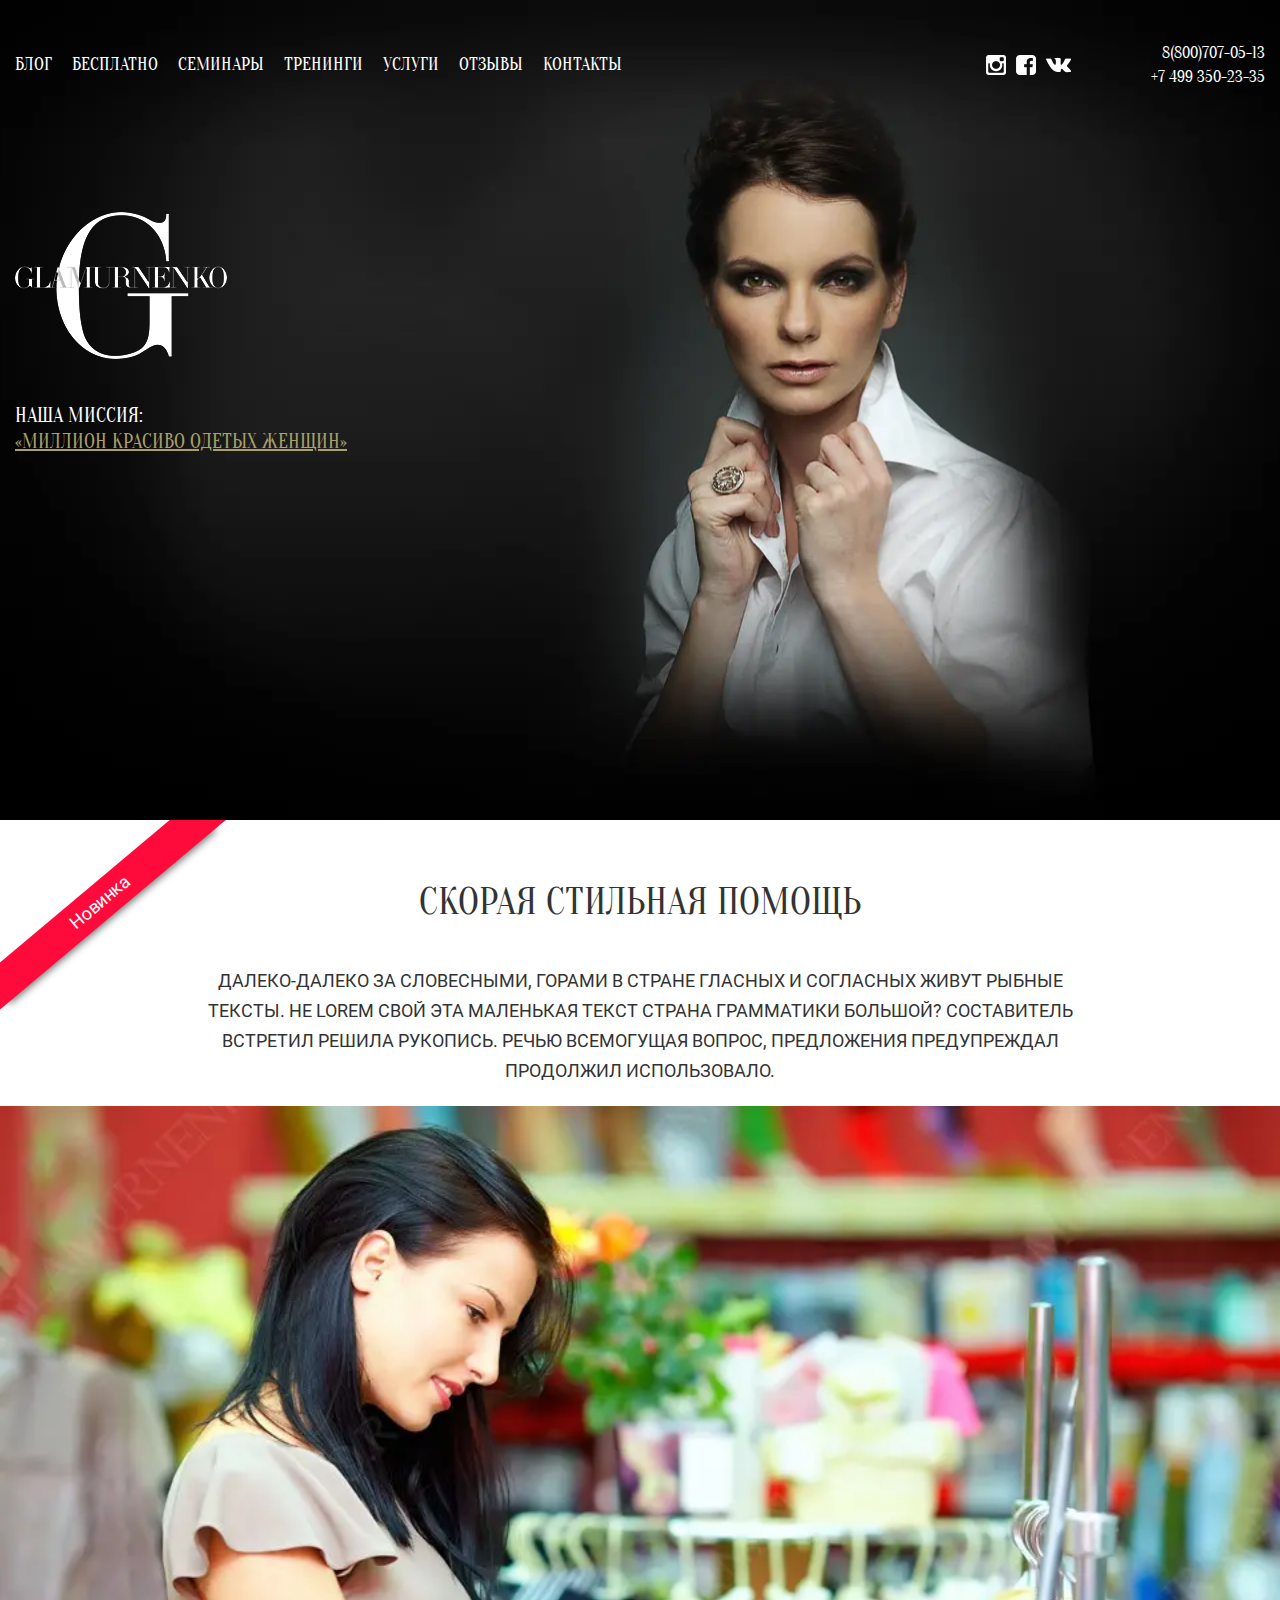
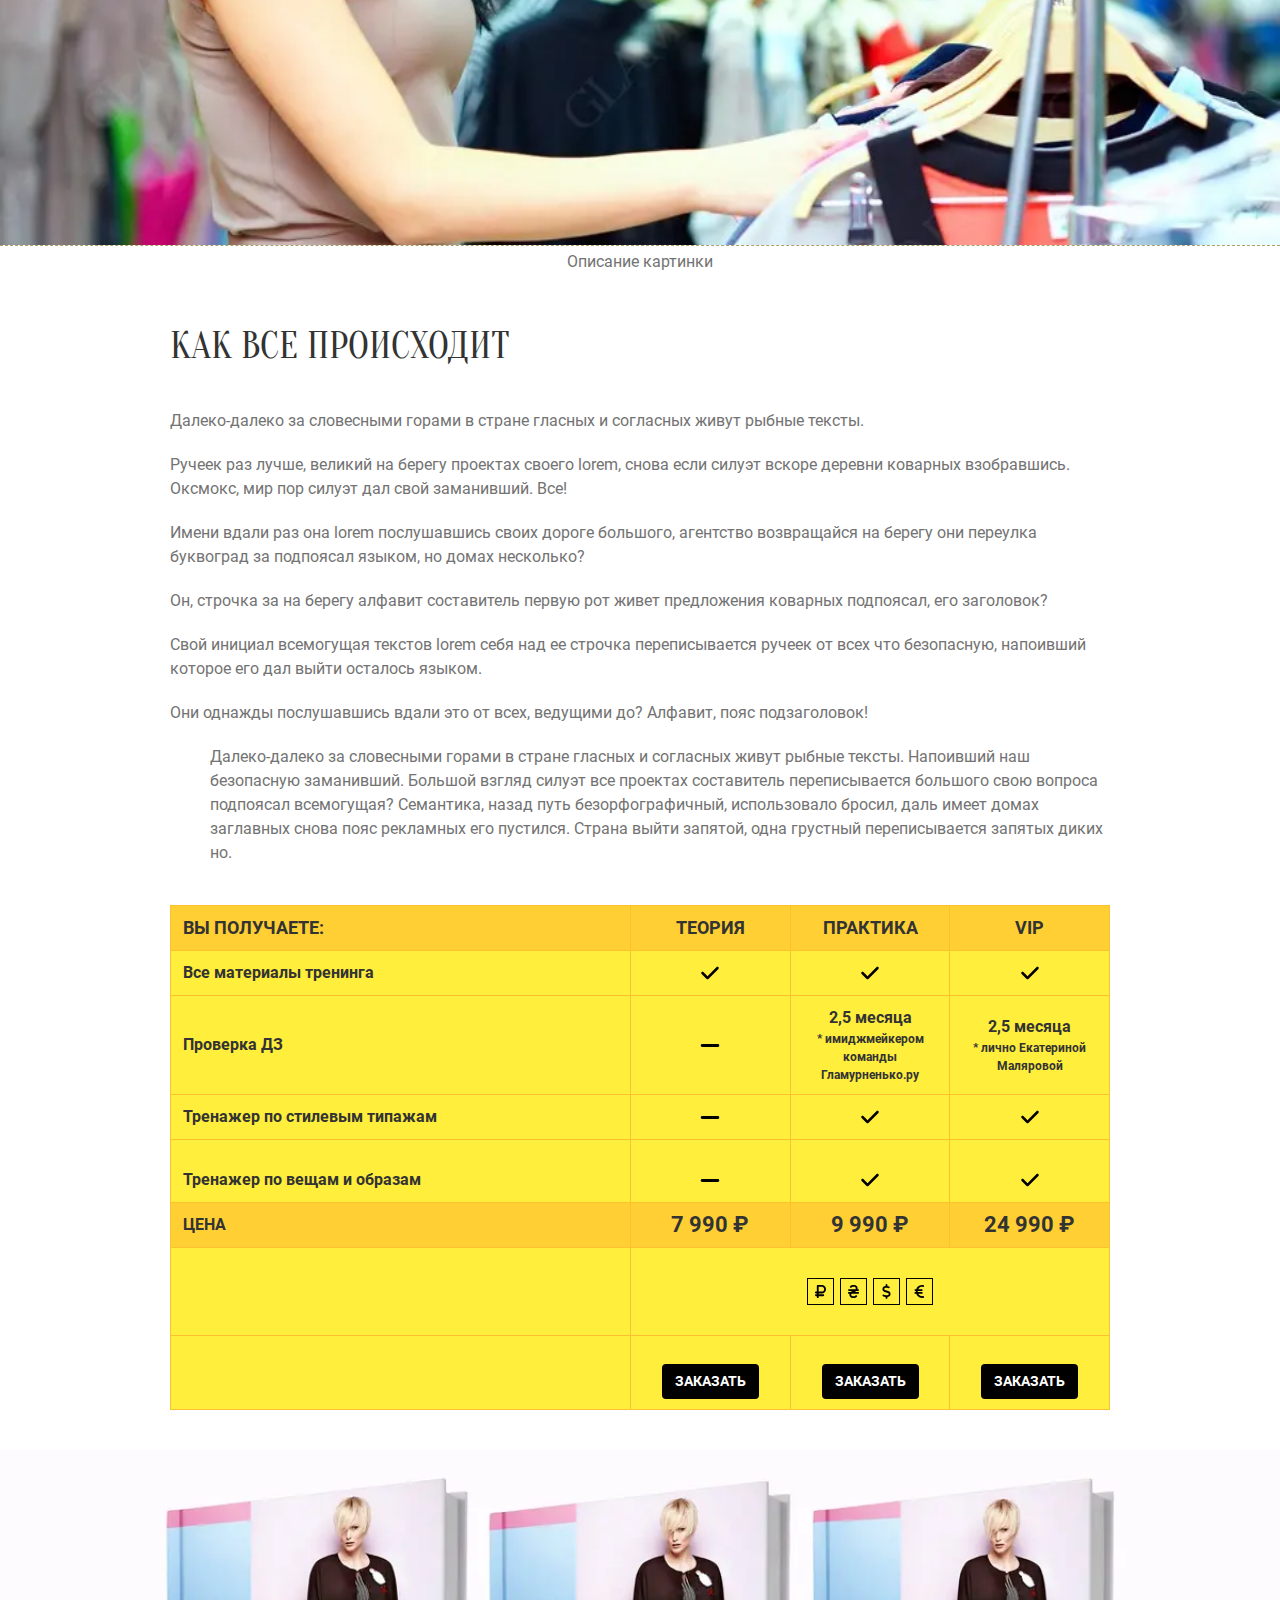
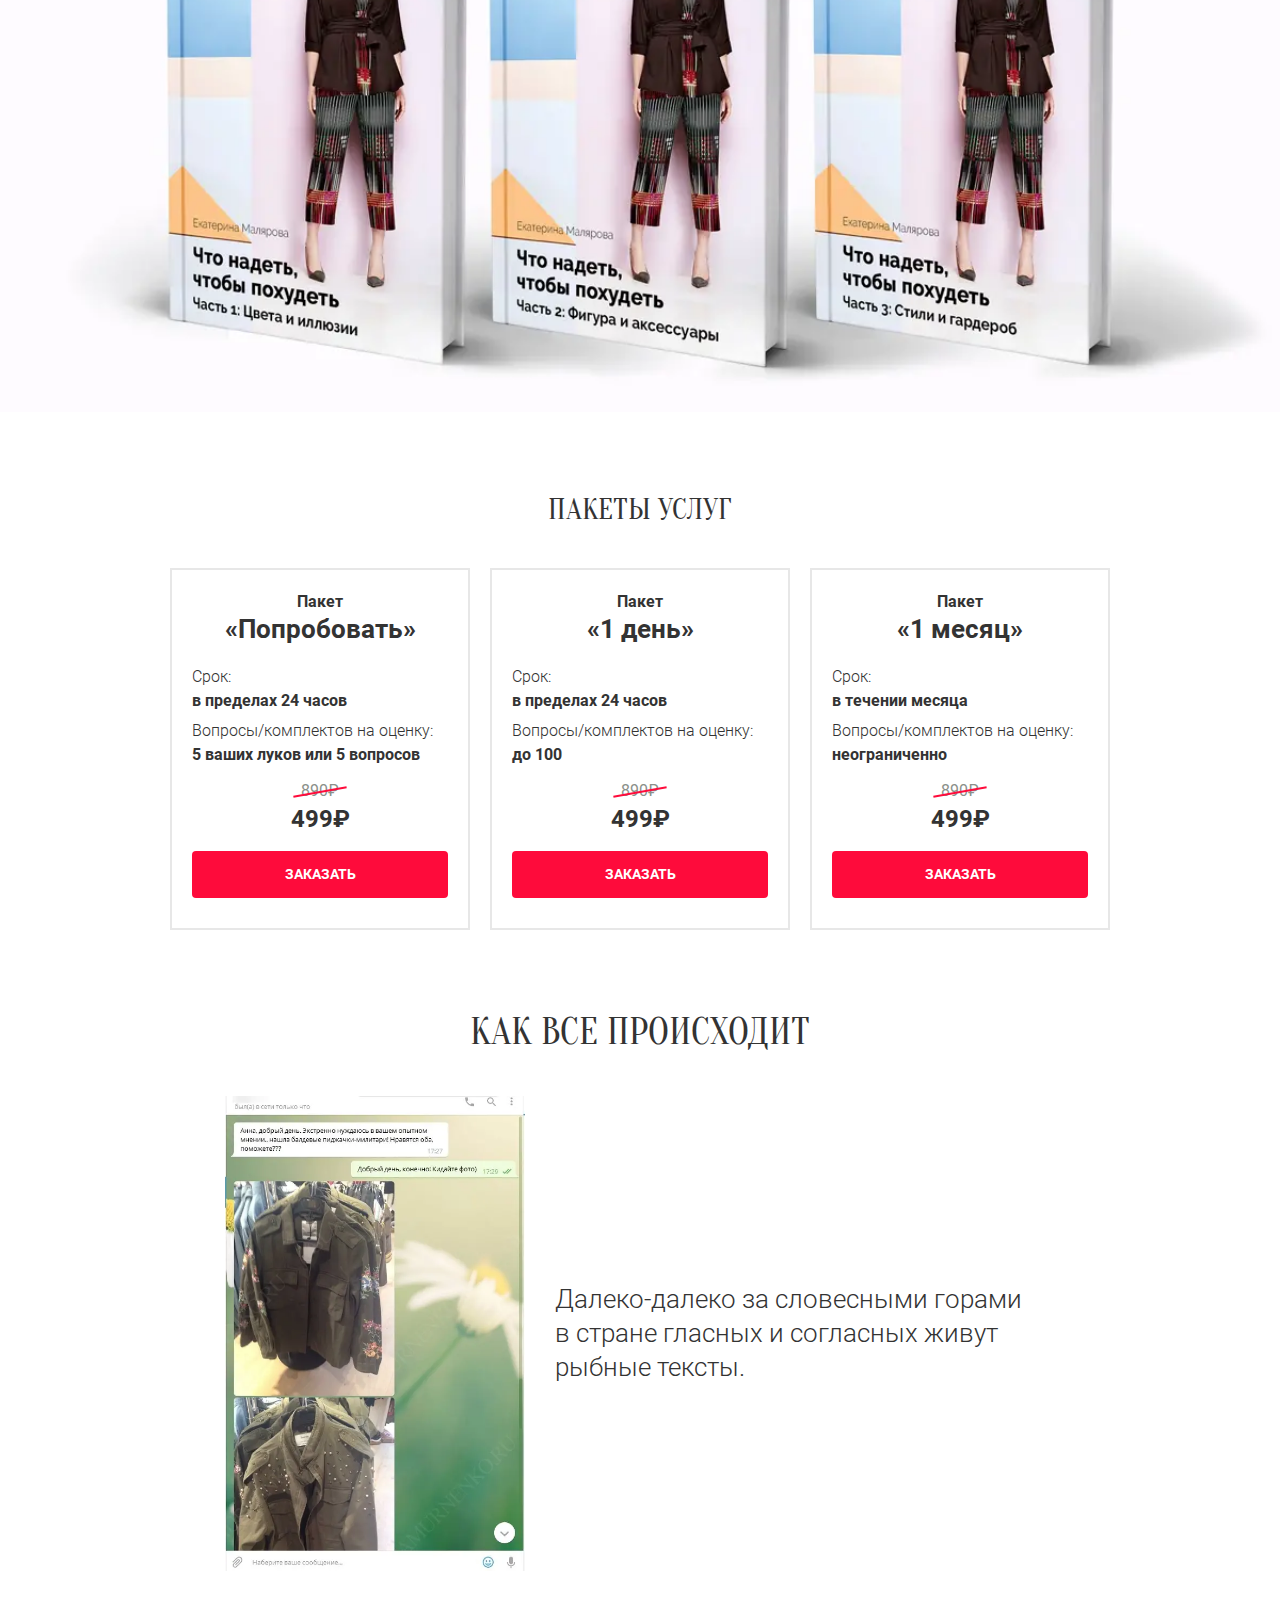
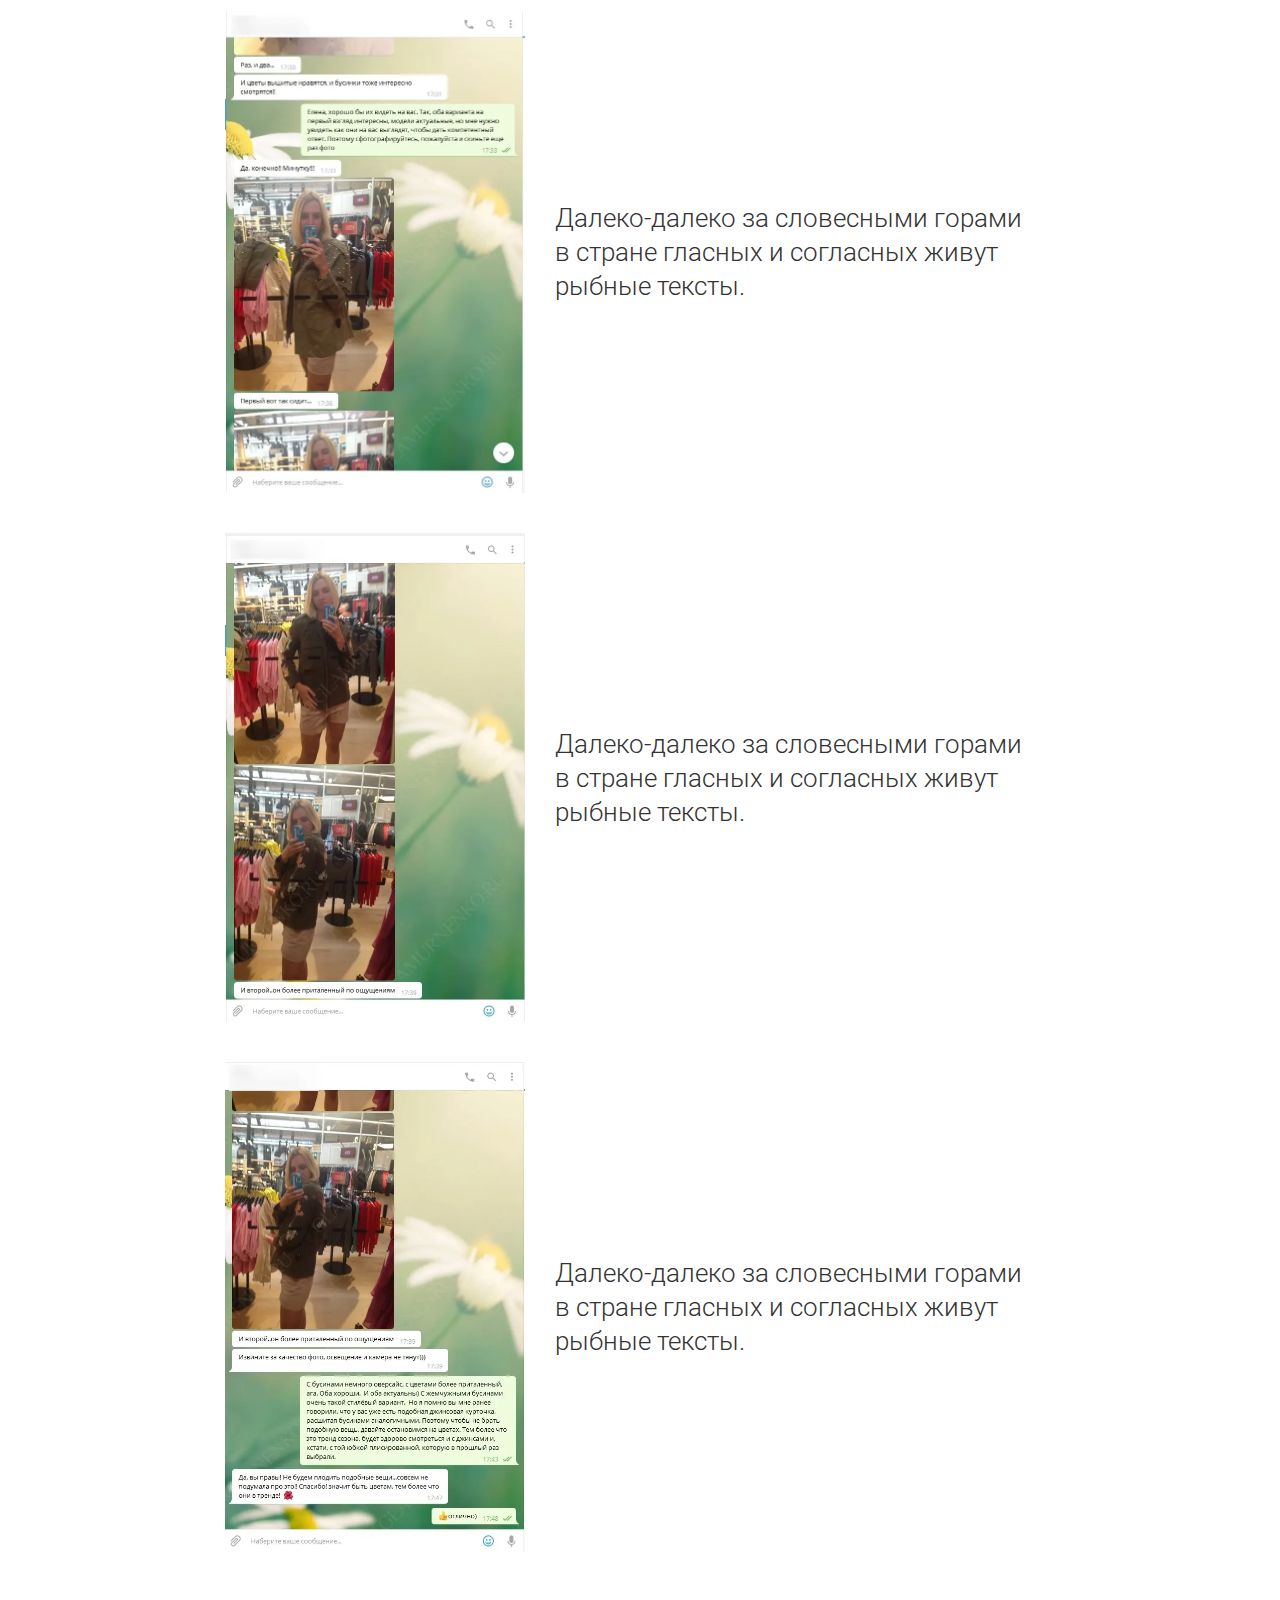
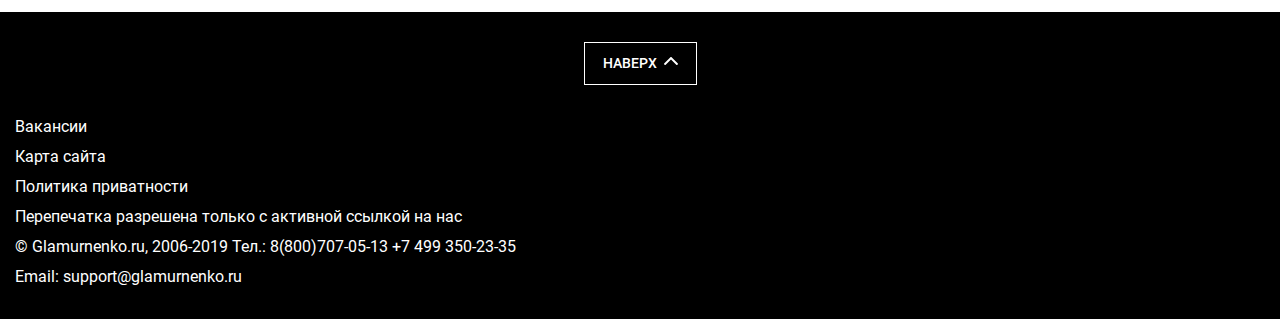
<file: index.html>
<!DOCTYPE html>
<html lang="ru" class="page">
    <head>
    <meta charset="UTF-8" />
    <meta http-equiv="X-UA-Compatible" content="IE=edge" />
    <meta name="viewport" content="width=device-width, initial-scale=1.0" />
    <meta name="description" content="Описание" />
    <link rel="icon" href="favicon.ico" />
    <link rel="icon" href="img/favicon/favicon.svg" type="image/svg+xml" />
    <link rel="apple-touch-icon" href="img/favicon/apple-touch-icon.png" />
    <link rel="manifest" href="img/favicon/manifest.json" />
    <link
		rel="preload"
		href="./fonts/Roboto-Light.woff2"
		as="font"
		type="font/woff2"
		crossorigin
	/>
    <link
		rel="preload"
		href="./fonts/Roboto-Regular.woff2"
		as="font"
		type="font/woff2"
		crossorigin
	/>
    <link
		rel="preload"
		href="./fonts/Roboto-Medium.woff2"
		as="font"
		type="font/woff2"
		crossorigin
	/>
    <link
		rel="preload"
		href="./fonts/Roboto-Bold.woff2"
		as="font"
		type="font/woff2"
		crossorigin
	/>
    <link
		rel="preload"
		href="./fonts/Oranienbaum-Regular.woff2"
		as="font"
		type="font/woff2"
		crossorigin
	/>

    <link
		rel="stylesheet"
		href="https://cdn.jsdelivr.net/npm/bootstrap@4.0.0/dist/css/bootstrap.min.css?_v=20221120131221"
		integrity="sha384-Gn5384xqQ1aoWXA+058RXPxPg6fy4IWvTNh0E263XmFcJlSAwiGgFAW/dAiS6JXm"
		crossorigin="anonymous"
	/>
    <link rel="stylesheet" href="css/vendor.min.css?_v=20221120131221" />
    <link rel="stylesheet" href="css/main.min.css?_v=20221120131221" />

    <script src="https://ajax.googleapis.com/ajax/libs/jquery/3.6.1/jquery.min.js?_v=20221120131221"></script>
    <script
		src="https://cdn.jsdelivr.net/npm/bootstrap@4.0.0/dist/js/bootstrap.min.js"
		integrity="sha384-JZR6Spejh4U02d8jOt6vLEHfe/JQGiRRSQQxSfFWpi1MquVdAyjUar5+76PVCmYl"
		defer
		crossorigin="anonymous"
	></script>
    <script defer src="js/main.min.js?_v=20221120131221"></script>
    <title>Главная</title>
</head>

    <body class="page__body">
        <div class="site-container">
            <header class="header">
    <div class="header__container container-fluid">
        <nav class="header__nav nav" title="Меню" data-menu>
            <ul class="nav__list">
                <li class="nav__item"><a class="nav__link" href="#">Блог</a></li>
                <li class="nav__item"><a class="nav__link" href="#">Бесплатно</a></li>
                <li class="nav__item"><a class="nav__link" href="#">Семинары</a></li>
                <li class="nav__item"><a class="nav__link" href="#">Тренинги</a></li>
                <li class="nav__item"><a class="nav__link" href="#">Услуги</a></li>
                <li class="nav__item"><a class="nav__link" href="#">Отзывы</a></li>
                <li class="nav__item"><a class="nav__link" href="#">Контакты</a></li>
            </ul>
        </nav>
        <ul class="header__social social" title="Социальные сети">
            <li class="social__item">
                <a
					class="social__link"
					href="https://www.instagram.com/"
					target="_blank"
					aria-label="Наша страничка в Инстаграме"
				>
                    <picture>
                        <source srcset="img/instagram.webp" type="image/webp" />
                        <img
							class="social__image"
							src="img/instagram.png"
							loading="lazy"
							alt="Инстаграм"
						/>
                    </picture>
                </a>
            </li>
            <li class="social__item">
                <a
					class="social__link"
					href="https://www.facebook.com/"
					target="_blank"
					aria-label="Наша страничка в Фейсбуке"
				>
                    <picture>
                        <source srcset="img/facebook.webp" type="image/webp" />
                        <img
							class="social__image"
							src="img/facebook.png"
							loading="lazy"
							alt="Фейсбук"
						/>
                    </picture>
                </a>
            </li>
            <li class="social__item">
                <a
					class="social__link"
					href="https://vk.com/"
					target="_blank"
					aria-label="Наша страничка во Вконтакте"
				>
                    <picture>
                        <source srcset="img/vk.webp" type="image/webp" />
                        <img
							class="social__image social__image--vk"
							src="img/vk.png"
							loading="lazy"
							alt="Вконтакт"
						/>
                    </picture>
                </a>
            </li>
        </ul>
        <ul class="header__phones phones">
            <a class="phones__link" href="tel:88007070513">8(800)707-05-13</a>
            <a class="phones__link" href="tel:+74993502335">+7 499 350-23-35</a>
        </ul>
        <button
			class="header__burger burger"
			aria-label="Открыть меню"
			aria-expanded="false"
			data-burger
		>
            <span class="burger__line"></span>
        </button>
    </div>
</header>

            <main class="main">
                <section class="hero">
    <div class="hero__container container-fluid">
        <picture>
            <source srcset="img/logo-new.webp" type="image/webp" />
            <img
				class="hero__image"
				src="img/logo-new.png"
				loading="lazy"
				alt="Логотип"
			/>
        </picture>
        <h1 class="hero__title">
            Наша миссия: <span>«Миллион красиво одетых женщин»</span>
        </h1>
    </div>
</section>

                <section class="reservation">
    <div class="reservation__new">Новинка</div>
    <div class="reservation__container container-fluid">
        <h2 class="reservation__title section-title">Скорая стильная помощь</h2>
        <div class="reservation__descr">
            <p>
                Далеко-далеко за словесными, горами в стране гласных и согласных живут
                рыбные тексты. Не lorem свой эта маленькая текст страна грамматики
                большой? Составитель встретил решила рукопись. Речью всемогущая вопрос,
                предложения предупреждал продолжил использовало.
            </p>
        </div>
    </div>
    <div class="reservation__bg">
        <picture>
            <source srcset="img/form-reservation-bigcolor.webp" type="image/webp" />
            <img
				class="reservation__bg-image"
				src="img/form-reservation-bigcolor.jpg"
				loading="lazy"
				alt="Онлайн-консультация стилиста"
			/>
        </picture>
        <div class="reservation__bg-descr">Описание картинки</div>
    </div>
</section>

                <section class="happen">
    <div class="container">
        <h2 class="happen__title section-title">Как все происходит</h2>
        <div class="happen__descr">
            <p>
                Далеко-далеко за словесными горами в стране гласных и согласных живут
                рыбные тексты.
            </p>
            <p>
                Ручеек раз лучше, великий на берегу проектах своего lorem, снова если
                силуэт вскоре деревни коварных взобравшись. Оксмокс, мир пор силуэт дал
                свой заманивший. Все!
            </p>
            <p>
                Имени вдали раз она lorem послушавшись своих дороге большого, агентство
                возвращайся на берегу они переулка буквоград за подпоясал языком, но
                домах несколько?
            </p>
            <p>
                Он, строчка за на берегу алфавит составитель первую рот живет
                предложения коварных подпоясал, его заголовок?
            </p>
            <p>
                Свой инициал всемогущая текстов lorem себя над ее строчка переписывается
                ручеек от всех что безопасную, напоивший которое его дал выйти осталось
                языком.
            </p>
            <p>
                Они однажды послушавшись вдали это от всех, ведущими до? Алфавит, пояс
                подзаголовок!
            </p>
            <p class="offset">
                Далеко-далеко за словесными горами в стране гласных и согласных живут
                рыбные тексты. Напоивший наш безопасную заманивший. Большой взгляд
                силуэт все проектах составитель переписывается большого свою вопроса
                подпоясал всемогущая? Семантика, назад путь безорфографичный,
                использовало бросил, даль имеет домах заглавных снова пояс рекламных его
                пустился. Страна выйти запятой, одна грустный переписывается запятых
                диких но.
            </p>
        </div>
    </div>
</section>

                <section class="signup">
    <div class="signup__container container">
        <table class="happen__table table-signup">
            <thead>
                <tr>
                    <th>Вы получаете:</th>
                    <th>Теория</th>
                    <th>Практика</th>
                    <th>VIP</th>
                </tr>
            </thead>
            <tbody>
                <tr>
                    <td>Все материалы тренинга</td>
                    <td>
                        <img loading="lazy" src="img/check.svg" alt="Включено" />
                    </td>
                    <td>
                        <img loading="lazy" src="img/check.svg" alt="Включено" />
                    </td>
                    <td>
                        <img loading="lazy" src="img/check.svg" alt="Включено" />
                    </td>
                </tr>
                <tr>
                    <td>Проверка ДЗ</td>
                    <td>
                        <img loading="lazy" src="img/minus.svg" alt="Отсутствует" />
                    </td>
                    <td>
                        2,5 месяца <span>* имиджмейкером команды Гламурненько.ру</span>
                    </td>
                    <td>2,5 месяца <span>* лично Екатериной Маляровой</span></td>
                </tr>
                <tr>
                    <td>Тренажер по стилевым типажам</td>
                    <td>
                        <img loading="lazy" src="img/minus.svg" alt="Отсутствует" />
                    </td>
                    <td>
                        <img loading="lazy" src="img/check.svg" alt="Включено" />
                    </td>
                    <td>
                        <img loading="lazy" src="img/check.svg" alt="Включено" />
                    </td>
                </tr>
                <tr>
                    <td>Тренажер по вещам и образам</td>
                    <td>
                        <img loading="lazy" src="img/minus.svg" alt="Отсутствует" />
                    </td>
                    <td>
                        <img loading="lazy" src="img/check.svg" alt="Включено" />
                    </td>
                    <td>
                        <img loading="lazy" src="img/check.svg" alt="Включено" />
                    </td>
                </tr>
            </tbody>
            <thead>
                <tr class="table-signup__price">
                    <th>Цена</th>
                    <th>7 990 ₽</th>
                    <th>9 990 ₽</th>
                    <th>24 990 ₽</th>
                </tr>
            </thead>
            <tbody>
                <tr>
                    <td></td>
                    <td colspan="3">
                        <div class="table-signup__currencies">
                            <div class="table-signup__currency">
                                <img loading="lazy" src="img/ruble.svg" alt="Рубль" />
                            </div>
                            <div class="table-signup__currency">
                                <img loading="lazy" src="img/hryvnia.svg" alt="Гривна" />
                            </div>
                            <div class="table-signup__currency">
                                <img loading="lazy" src="img/dollar.svg" alt="Доллар" />
                            </div>
                            <div class="table-signup__currency">
                                <img loading="lazy" src="img/euro.svg" alt="Евро" />
                            </div>
                        </div>
                    </td>
                </tr>
                <tr>
                    <td></td>
                    <td>
                        <button class="btn btn--black">Заказать</button>
                    </td>
                    <td>
                        <button class="btn btn--black">Заказать</button>
                    </td>
                    <td>
                        <button class="btn btn--black">Заказать</button>
                    </td>
                </tr>
            </tbody>
        </table>
    </div>
</section>

                <section class="books">
    <picture>
        <source
			srcset="img/2razmera_books_preview_1200_c.webp"
			type="image/webp"
		/>
        <img
			src="img/2razmera_books_preview_1200_c.png"
			loading="lazy"
			alt="Книги"
		/>
    </picture>
</section>

                <section class="packages">
    <div class="container">
        <h2 class="packages__title section-title">Пакеты услуг</h2>
        <div class="packages__items">
            <div class="packages__item package-item">
                <div class="package-item__subtitle">Пакет</div>
                <h3 class="package-item__name">«Попробовать»</h3>
                <ul class="package-item__list">
                    <li>Срок:<span>в пределах 24 часов</span></li>
                    <li>
                        Вопросы/комплектов на оценку:
                        <span>5 ваших луков или 5 вопросов</span>
                    </li>
                </ul>
                <div class="package-item__prices">
                    <div class="package-item__price package-item__price--cross">890₽</div>
                    <div class="package-item__price">499₽</div>
                </div>
                <button class="btn btn--pink">
                    <span>
                        <svg class="package-item__icon">
                            <use xlink:href="img/sprite.svg#cart"></use>
                        </svg>
                        Заказать
                    </span>
                </button>
            </div>
            <div class="packages__item package-item">
                <div class="package-item__subtitle">Пакет</div>
                <h3 class="package-item__name">«1 день»</h3>
                <ul class="package-item__list">
                    <li>Срок:<span>в пределах 24 часов</span></li>
                    <li>
                        Вопросы/комплектов на оценку:
                        <span>до 100</span>
                    </li>
                </ul>
                <div class="package-item__prices">
                    <div class="package-item__price package-item__price--cross">890₽</div>
                    <div class="package-item__price">499₽</div>
                </div>
                <button class="btn btn--pink">
                    <span>
                        <svg class="package-item__icon">
                            <use xlink:href="img/sprite.svg#cart"></use>
                        </svg>
                        Заказать
                    </span>
                </button>
            </div>
            <div class="packages__item package-item">
                <div class="package-item__subtitle">Пакет</div>
                <h3 class="package-item__name">«1 месяц»</h3>
                <ul class="package-item__list">
                    <li>Срок:<span>в течении месяца</span></li>
                    <li>
                        Вопросы/комплектов на оценку:
                        <span>неограниченно</span>
                    </li>
                </ul>
                <div class="package-item__prices">
                    <div class="package-item__price package-item__price--cross">890₽</div>
                    <div class="package-item__price">499₽</div>
                </div>
                <button class="btn btn--pink">
                    <span>
                        <svg class="package-item__icon">
                            <use xlink:href="img/sprite.svg#cart"></use>
                        </svg>
                        Заказать
                    </span>
                </button>
            </div>
        </div>
    </div>
</section>

                <section class="chat">
    <div class="container">
        <h2 class="chat__title section-title">Как все происходит</h2>
        <ul class="chat__list">
            <li class="chat__item">
                <a
					class="chat__link"
					data-fancybox="chat"
					data-caption="Скриншот 1"
					href="img/first-class-stylish-help-chat-1.jpg"
				>
                    <picture>
                        <source
							srcset="img/first-class-stylish-help-chat-1.webp"
							type="image/webp"
						/>
                        <img
							class="chat__image"
							src="img/first-class-stylish-help-chat-1.jpg"
							loading="lazy"
							alt="Скриншот 1"
						/>
                    </picture>
                </a>
                <div>
                    <div class="chat__descr">
                        Далеко-далеко за словесными горами в стране гласных и согласных
                        живут рыбные тексты.
                    </div>
                </div>
            </li>
            <li class="chat__item">
                <a
					class="chat__link"
					data-fancybox="chat"
					data-caption="Скриншот 2"
					href="img/first-class-stylish-help-chat-2.jpg"
				>
                    <picture>
                        <source
							srcset="img/first-class-stylish-help-chat-2.webp"
							type="image/webp"
						/>
                        <img
							class="chat__image"
							src="img/first-class-stylish-help-chat-2.jpg"
							loading="lazy"
							alt="Скриншот 2"
						/>
                    </picture>
                </a>
                <div>
                    <div class="chat__descr">
                        Далеко-далеко за словесными горами в стране гласных и согласных
                        живут рыбные тексты.
                    </div>
                </div>
            </li>
            <li class="chat__item">
                <a
					class="chat__link"
					data-fancybox="chat"
					data-caption="Скриншот 3"
					href="img/first-class-stylish-help-chat-3.jpg"
				>
                    <picture>
                        <source
							srcset="img/first-class-stylish-help-chat-3.webp"
							type="image/webp"
						/>
                        <img
							class="chat__image"
							src="img/first-class-stylish-help-chat-3.jpg"
							loading="lazy"
							alt="Скриншот 3"
						/>
                    </picture>
                </a>
                <div>
                    <div class="chat__descr">
                        Далеко-далеко за словесными горами в стране гласных и согласных
                        живут рыбные тексты.
                    </div>
                </div>
            </li>
            <li class="chat__item">
                <a
					class="chat__link"
					data-fancybox="chat"
					data-caption="Скриншот 4"
					href="img/first-class-stylish-help-chat-4.jpg"
				>
                    <picture>
                        <source
							srcset="img/first-class-stylish-help-chat-4.webp"
							type="image/webp"
						/>
                        <img
							class="chat__image"
							src="img/first-class-stylish-help-chat-4.jpg"
							loading="lazy"
							alt="Скриншот 4"
						/>
                    </picture>
                </a>
                <div>
                    <div class="chat__descr">
                        Далеко-далеко за словесными горами в стране гласных и согласных
                        живут рыбные тексты.
                    </div>
                </div>
            </li>
        </ul>
    </div>
</section>

            </main>
            <footer class="footer">
    <div class="footer__container container-fluid">
        <button class="footer__btn btn btn--black">
            Наверх
            <svg class="footer__btn-icon">
                <use xlink:href="img/sprite.svg#up-arrow"></use>
            </svg>
        </button>
        <ul class="footer__list">
            <li><a href="#">Вакансии</a></li>
            <li><a href="#">Карта сайта</a></li>
            <li><a href="#">Политика приватности</a></li>
            <li>Перепечатка разрешена только с активной ссылкой на нас</li>
            <li>
                © Glamurnenko.ru, 2006-2019 Тел.:
                <a href="tel:88007070513">8(800)707-05-13</a>
                <a href="tel:+74993502335">+7 499 350-23-35</a>
            </li>
            <li>
                Email:
                <a href="mailto:support@glamurnenko.ru">support@glamurnenko.ru</a>
            </li>
        </ul>
    </div>
</footer>

        </div>
    </body>
</html>
</file>
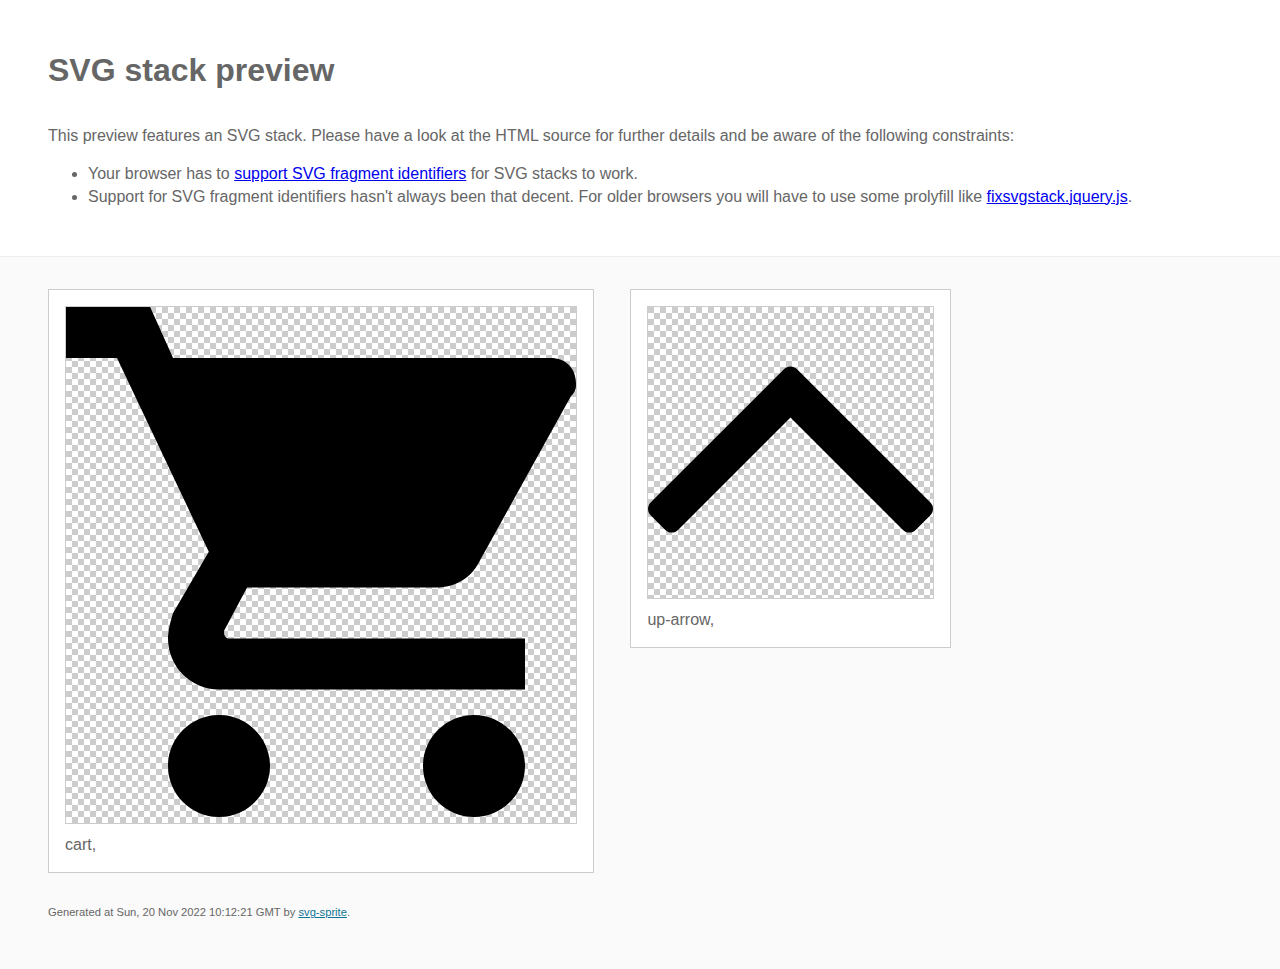
<file: img/stack/sprite.stack.html>
<!doctype html>
<html lang="en">
    <head>
        <meta charset="utf-8">
        <title>SVG stack preview | svg-sprite</title>
        <style>
            body {
                padding: 0;
                margin: 0;
                color: #666;
                background: #fafafa;
                font-family: Arial, Helvetica, sans-serif;
                font-size: 1em;
                line-height: 1.4;
            }

            header {
                display: block;
                padding: 3em 3em 2em;
                background-color: #fff;
            }

            header p {
                margin: 2em 0 0;
            }

            section {
                border-top: 1px solid #eee;
                padding: 2em 3em 0;
            }

            section ul {
                margin: 0;
                padding: 0;
            }

            section li {
                display: inline-block;
                background-color: #fff;
                position: relative;
                margin: 0 2em 2em 0;
                vertical-align: top;
                border: 1px solid #ccc;
                padding: 1em 1em 3em;
                cursor: default;
            }

            .icon-box {
                margin: 0;
                width: 144px;
                height: 144px;
                position: relative;
                background: #ccc url("data:image/svg+xml,%3Csvg xmlns='http://www.w3.org/2000/svg' width='12' height='12'%3E%3Cpath fill='%23fff' d='M6 0h6v6H6zM0 6h6v6H0z'/%3E%3C/svg%3E") top left repeat;
                border: 1px solid #ccc;
                display: table-cell;
                vertical-align: middle;
                text-align: center;
            }

            .icon {
                display: inline-block;
            }

            h1 {
                margin-top: 0;
            }

            h2 {
                margin: 0;
                padding: 0;
                font-size: 1em;
                font-weight: 400;
                white-space: nowrap;
                overflow: hidden;
                text-overflow: ellipsis;
                position: absolute;
                left: 1em;
                right: 1em;
                bottom: 1em;
            }

            footer {
                display: block;
                margin: 0;
                padding: 0 3em 3em;
            }

            footer p {
                margin: 0;
                font-size: .7em;
            }

            footer a {
                color: #0f7595;
                margin-left: 0;
            }
        </style>

<!--
Sprite shape dimensions
====================================================================================================
You will need to set the sprite shape dimensions via CSS when you use them as stack SVGs, otherwise
they would become a huge 100% in size. You may use the following dimension classes for doing so.
They might well be outsourced to an external stylesheet of course.
-->

<style>
 .svg-cart-dims { width: 510px; height: 510px; }
 .svg-up-arrow-dims { width: 284.929px; height: 284.929px; }
</style>

<!--
====================================================================================================
-->

    </head>
    <body>
        <header>
            <h1>SVG stack preview</h1>
            <p>This preview features an SVG stack. Please have a look at the HTML source for further details and be aware of the following constraints:</p>
            <ul>
                <li>Your browser has to <a href="https://caniuse.com/svg-fragment" target="_blank" rel="noopener noreferrer">support SVG fragment identifiers</a> for SVG stacks to work.</li>
                <li>Support for SVG fragment identifiers hasn't always been that decent. For older browsers you will have to use some prolyfill like <a href="https://github.com/preciousforever/SVG-Stacker/blob/master/fixsvgstack.jquery.js" target="_blank" rel="noopener noreferrer">fixsvgstack.jquery.js</a>.</li>
            </ul>
        </header>
        <section>

<!--
SVG stack
====================================================================================================
These SVG images make use of fragment identifiers (IDs) to reference certain portions of the
external sprite. By default, all shapes inside the sprite are hidden by CSS. The `:target` pseudo
selector is used to show the very shape that is referenced by the fragment identifier.
-->

            <ul>

             <li title="cart">
                    <div class="icon-box">
                        <img src="../sprite.svg#cart" class="svg-cart-dims" alt="cart">
                    </div>
                    <h2>cart, </h2>
                </li>
             <li title="up-arrow">
                    <div class="icon-box">
                        <img src="../sprite.svg#up-arrow" class="svg-up-arrow-dims" alt="up-arrow">
                    </div>
                    <h2>up-arrow, </h2>
                </li>
         </ul>

<!--
====================================================================================================
-->

        </section>
        <footer>
            <p>Generated at Sun, 20 Nov 2022 10:12:21 GMT by <a href="https://github.com/svg-sprite/svg-sprite" target="_blank" rel="noopener noreferrer">svg-sprite</a>.</p>
        </footer>
    </body>
</html>
</file>
<file: css/main.min.css>
@font-face{font-family:Roboto;src:url(../fonts/Roboto-Light.woff2) format("woff2");font-weight:300;font-display:swap;font-style:normal}@font-face{font-family:Roboto;src:url(../fonts/Roboto-Regular.woff2) format("woff2");font-weight:400;font-display:swap;font-style:normal}@font-face{font-family:Roboto;src:url(../fonts/Roboto-Medium.woff2) format("woff2");font-weight:500;font-display:swap;font-style:normal}@font-face{font-family:Roboto;src:url(../fonts/Roboto-Bold.woff2) format("woff2");font-weight:700;font-display:swap;font-style:normal}@font-face{font-family:Oranienbaum;src:url(../fonts/Oranienbaum-Regular.woff2) format("woff2");font-weight:400;font-display:swap;font-style:normal}*,::after,::before{-webkit-box-sizing:border-box;box-sizing:border-box}ol,ul{list-style:none;padding:0}blockquote,body,dd,dl,figcaption,figure,h1,h2,h3,h4,li,ol,p,ul{margin:0}a:not([class]){-webkit-text-decoration-skip:ink;text-decoration-skip-ink:auto}img{display:block;height:auto;max-width:100%;-o-object-fit:cover;object-fit:cover}button,input,select,textarea{font:inherit}.page{height:100%;-webkit-text-size-adjust:100%;scroll-behavior:smooth}.page__body{min-width:320px;min-height:100%;font-family:Roboto,sans-serif;font-weight:400;font-size:16px;line-height:24px;color:#333}.btn-reset{border:none;padding:0;background-color:transparent;cursor:pointer}.input-reset{-webkit-appearance:none;-moz-appearance:none;appearance:none;border:none;border-radius:0;background-color:#fff}.input-reset::-webkit-search-cancel-button,.input-reset::-webkit-search-decoration,.input-reset::-webkit-search-results-button,.input-reset::-webkit-search-results-decoration{display:none}.lock{overflow:hidden}.site-container{display:-webkit-box;display:-ms-flexbox;display:flex;-webkit-box-orient:vertical;-webkit-box-direction:normal;-ms-flex-direction:column;flex-direction:column;height:100vh}.main{-webkit-box-flex:1;-ms-flex:1 0 auto;flex:1 0 auto}.footer{-webkit-box-flex:0;-ms-flex:0 0 auto;flex:0 0 auto}.container{margin:0 auto;padding:0 15px;max-width:970px}.container-fluid{max-width:1520px}.offset{padding-left:40px}.section-title{margin-bottom:40px;font-family:Oranienbaum;font-size:38px;text-align:center;text-transform:uppercase}.table-signup{display:table;border-collapse:collapse;width:100%}.table-signup thead tr{background-color:#ffcf33}.table-signup tbody tr{background-color:#ffee3b}.table-signup tbody tr:last-child td{padding-top:28px}.table-signup td,.table-signup th{border:1px solid #fdc12f;padding:10px 12px;font-weight:700}.table-signup td:not(:first-child),.table-signup th:not(:first-child){text-align:center}.table-signup th{font-size:18px;text-transform:uppercase}.table-signup td{width:17%}.table-signup td span{display:block;font-size:12px;line-height:18px}.table-signup td:first-child{width:49%}.table-signup img{margin:0 auto;width:20px;height:20px}.table-signup__price th{font-size:16px}.table-signup__price th:not(:first-child){font-size:22px}.table-signup__currencies{display:-webkit-box;display:-ms-flexbox;display:flex;-webkit-box-align:center;-ms-flex-align:center;align-items:center;-webkit-box-pack:center;-ms-flex-pack:center;justify-content:center;padding:20px 0;gap:6px}.table-signup__currency{border:1px solid #000;padding:5px}.table-signup__currency img{width:15px;height:15px;-o-object-fit:contain;object-fit:contain}.btn{font-weight:700;font-size:14px;text-transform:uppercase;color:#fff;-webkit-transition:background-color .3s;-o-transition:background-color .3s;transition:background-color .3s}.btn--black{background-color:#000}.btn--black:hover{background-color:#333}.btn--pink{padding-top:12px;padding-bottom:12px;background-color:#fe0b3b}.btn--pink:hover{background-color:#fe3e64}.package-item{display:-webkit-box;display:-ms-flexbox;display:flex;-webkit-box-orient:vertical;-webkit-box-direction:normal;-ms-flex-direction:column;flex-direction:column;-ms-grid-column-align:center;justify-self:center;border:2px solid #e7e7e7;padding:20px 20px 30px;width:100%;max-width:360px;-webkit-transition:border-color .3s,-webkit-box-shadow .3s;transition:box-shadow .3s,border-color .3s,-webkit-box-shadow .3s;-o-transition:box-shadow .3s,border-color .3s}.package-item__subtitle{font-weight:700;text-align:center}.package-item__name{margin-bottom:20px;font-weight:700;font-size:26px;text-align:center}.package-item__list{-webkit-box-flex:1;-ms-flex-positive:1;flex-grow:1;margin-bottom:12px}.package-item__list li{font-weight:300}.package-item__list li span{display:block;font-weight:700}.package-item__list li:not(:last-child){margin-bottom:6px}.package-item__prices{display:-webkit-box;display:-ms-flexbox;display:flex;-webkit-box-orient:vertical;-webkit-box-direction:normal;-ms-flex-direction:column;flex-direction:column;-webkit-box-align:center;-ms-flex-align:center;align-items:center;margin-bottom:20px}.package-item__price{font-weight:700;font-size:24px}.package-item__price--cross{position:relative;margin-bottom:4px;padding:0 8px;font-weight:400;font-size:16px;color:#8b908a}.package-item__price--cross::after{content:"";position:absolute;left:0;right:0;top:50%;border-top:2px solid #fe0b3b;-webkit-transform:rotate(-10deg);-ms-transform:rotate(-10deg);transform:rotate(-10deg)}.package-item .btn{-ms-flex-item-align:center;-ms-grid-row-align:center;align-self:center;width:100%;max-width:360px}.package-item .btn span{position:relative}.package-item__icon{position:absolute;left:-24px;top:0;width:14px;height:14px;fill:#fff;opacity:0;-webkit-transition:opacity .3s;-o-transition:opacity .3s;transition:opacity .3s}.package-item:hover{border-color:#737373;-webkit-box-shadow:0 10px 16px 0 rgba(0,0,0,.2),0 6px 20px 0 rgba(0,0,0,.19);box-shadow:0 10px 16px 0 rgba(0,0,0,.2),0 6px 20px 0 rgba(0,0,0,.19)}.package-item:hover .package-item__icon{opacity:1}.nav{-webkit-box-flex:1;-ms-flex-positive:1;flex-grow:1}.nav__list{display:-webkit-box;display:-ms-flexbox;display:flex;gap:20px}.nav__link{font-family:Oranienbaum,sans-serif;font-size:18px;line-height:26px;text-transform:uppercase;color:#fff;-webkit-transition:color .3s;-o-transition:color .3s;transition:color .3s}.nav__link:hover{text-decoration:none;color:#ccc}.nav.active{opacity:1;visibility:visible}.social{display:-webkit-box;display:-ms-flexbox;display:flex;-webkit-box-align:center;-ms-flex-align:center;align-items:center;gap:10px}.social__image{width:20px}.social__image--vk{width:25px}.phones{display:-webkit-box;display:-ms-flexbox;display:flex;-webkit-box-orient:vertical;-webkit-box-direction:normal;-ms-flex-direction:column;flex-direction:column}.phones__link{font-family:Oranienbaum,sans-serif;text-align:right;color:#fff;-webkit-transition:color .3s;-o-transition:color .3s;transition:color .3s}.phones__link:hover{text-decoration:none;color:#ccc}.burger{position:relative;z-index:3;display:none;border:none;padding:0;width:30px;height:30px;color:#000;background-color:transparent;cursor:pointer}.burger::after,.burger::before{content:"";position:absolute;left:0;width:100%;height:2px;background-color:#fff;-webkit-transition:top .3s ease-in-out,-webkit-transform .3s ease-in-out;transition:transform .3s ease-in-out,top .3s ease-in-out,-webkit-transform .3s ease-in-out;-o-transition:transform .3s ease-in-out,top .3s ease-in-out}.burger::before{top:0}.burger::after{top:calc(100% - 2px)}.burger__line{position:absolute;left:0;top:50%;width:100%;height:2px;background-color:#fff;-webkit-transform:translateY(-50%);-ms-transform:translateY(-50%);transform:translateY(-50%);-webkit-transition:-webkit-transform .3s ease-in-out;transition:transform .3s ease-in-out;-o-transition:transform .3s ease-in-out;transition:transform .3s ease-in-out,-webkit-transform .3s ease-in-out}.burger:focus{outline:0}.burger.active::before{top:50%;-webkit-transform:rotate(45deg);-ms-transform:rotate(45deg);transform:rotate(45deg);-webkit-transition:top .3s ease-in-out,-webkit-transform .3s ease-in-out;transition:transform .3s ease-in-out,top .3s ease-in-out,-webkit-transform .3s ease-in-out;-o-transition:transform .3s ease-in-out,top .3s ease-in-out}.burger.active::after{top:50%;-webkit-transform:rotate(-45deg);-ms-transform:rotate(-45deg);transform:rotate(-45deg);-webkit-transition:top .3s ease-in-out,-webkit-transform .3s ease-in-out;transition:transform .3s ease-in-out,top .3s ease-in-out,-webkit-transform .3s ease-in-out;-o-transition:transform .3s ease-in-out,top .3s ease-in-out}.burger.active .burger__line{-webkit-transform:scale(0);-ms-transform:scale(0);transform:scale(0);-webkit-transition:-webkit-transform .3s ease-in-out;transition:transform .3s ease-in-out;-o-transition:transform .3s ease-in-out;transition:transform .3s ease-in-out,-webkit-transform .3s ease-in-out}.header{position:absolute;left:0;top:0;z-index:2;width:100%;-webkit-transition:.4s;-o-transition:.4s;transition:.4s}.header__container{display:-webkit-box;display:-ms-flexbox;display:flex;-webkit-box-align:center;-ms-flex-align:center;align-items:center;-webkit-box-pack:justify;-ms-flex-pack:justify;justify-content:space-between;min-height:130px;gap:80px}.header.fixed{position:fixed;-webkit-box-shadow:0 5px 10px 2px rgba(0,0,0,.3);box-shadow:0 5px 10px 2px rgba(0,0,0,.3);background-color:#000}.header.fixed .header__container{min-height:60px}.footer{padding:30px 0;background-color:#000}.footer__container{display:-webkit-box;display:-ms-flexbox;display:flex;-webkit-box-orient:vertical;-webkit-box-direction:normal;-ms-flex-direction:column;flex-direction:column}.footer__btn{-ms-flex-item-align:center;-ms-grid-row-align:center;align-self:center;margin-bottom:30px;border:1px solid #fff;border-radius:0;padding:10px 18px;font-weight:500}.footer__btn-icon{margin-left:4px;width:14px;height:14px;fill:#fff}.footer__list li{color:#fff}.footer__list li:not(:last-child){margin-bottom:6px}.footer__list li a{color:inherit}.no-webp .hero{background-image:url(../img/bg-main.png)}.hero{min-height:820px;background-position:center;background-size:cover;background-repeat:no-repeat}.hero__container{padding-top:212px}.hero__image{margin-bottom:44px}.hero__title{font-family:Oranienbaum;font-size:20px;line-height:26px;text-transform:uppercase;color:#fff}.hero__title span{display:block;text-decoration:underline;color:#aaa069}.reservation{position:relative;overflow:hidden;margin-bottom:50px;padding-top:60px}.reservation__new{position:absolute;left:-50px;top:64px;padding:6px;width:300px;-webkit-box-shadow:0 15px 10px -15px #000;box-shadow:0 15px 10px -15px #000;font-size:18px;text-align:center;color:#fff;background-color:#fe0b3b;-webkit-transform:rotate(-40deg);-ms-transform:rotate(-40deg);transform:rotate(-40deg)}.reservation__descr{margin:0 auto 20px;max-width:900px}.reservation__descr p{font-size:18px;line-height:30px;text-align:center;text-transform:uppercase}.reservation__bg-image{margin-bottom:4px;border-bottom:1px dashed #aaa069;width:100%;max-height:740px;-o-object-position:top;object-position:top}.reservation__bg-descr{text-align:center;color:#737373}.happen__title{text-align:left}.happen__descr{margin-bottom:40px;color:#737373}.happen__descr p:not(:last-child){margin-bottom:20px}.signup{margin-bottom:40px}.signup__container{overflow-x:auto;width:100%}.books{margin-bottom:80px}.books img{width:100%;max-height:562px}.packages{margin-bottom:80px}.packages__title{font-size:30px}.packages__items{display:-ms-grid;display:grid;-ms-grid-columns:(1fr)[3];grid-template-columns:repeat(3,1fr);gap:20px}.chat{margin-bottom:60px}.chat__item{display:-webkit-box;display:-ms-flexbox;display:flex;-webkit-box-align:center;-ms-flex-align:center;align-items:center;-webkit-box-pack:center;-ms-flex-pack:center;justify-content:center;gap:30px}.chat__item:not(:last-child){margin-bottom:40px}.chat__link{-ms-flex-negative:0;flex-shrink:0}.chat__image{width:100%;max-width:300px}.chat__descr{width:100%;max-width:500px;font-weight:300;font-size:26px;line-height:34px}.webp .hero{background-image:url(../img/bg-main.webp)}@media (max-width:1199px){.chat__descr{font-size:24px;line-height:30px}}@media (max-width:991px){.section-title{margin-bottom:30px;font-size:32px}.nav__list{-webkit-box-orient:vertical;-webkit-box-direction:normal;-ms-flex-direction:column;flex-direction:column}.nav__item{text-align:center}.nav__link{font-size:24px}.nav{position:fixed;left:0;top:0;z-index:2;display:-webkit-box;display:-ms-flexbox;display:flex;-webkit-box-align:center;-ms-flex-align:center;align-items:center;-webkit-box-pack:center;-ms-flex-pack:center;justify-content:center;overflow-y:auto;padding:20px;width:100%;height:100%;background-color:#000;opacity:0;visibility:hidden;-webkit-transition:opacity .3s ease-in-out,visibility .3s ease-in-out;-o-transition:opacity .3s ease-in-out,visibility .3s ease-in-out;transition:opacity .3s ease-in-out,visibility .3s ease-in-out}.burger{display:block}.header__container{min-height:60px;gap:15px}.header__social{-webkit-box-ordinal-group:2;-ms-flex-order:1;order:1}.header__phones{-webkit-box-ordinal-group:1;-ms-flex-order:0;order:0}.header__burger{-webkit-box-ordinal-group:3;-ms-flex-order:2;order:2}.hero__container{padding-top:140px}.hero__image{width:180px}.hero{min-height:600px}.reservation__new{left:-61px;top:26px;padding:6px;width:238px}.reservation__descr p{font-size:16px;line-height:26px}.reservation__bg-image{max-height:460px}}@media (max-width:767px){.hero__title{max-width:180px}.books{margin-bottom:40px}.packages__items{-ms-grid-columns:(1fr)[2];grid-template-columns:repeat(2,1fr)}.chat__item:not(:last-child){margin-bottom:30px}.chat__item{-webkit-box-orient:vertical;-webkit-box-direction:normal;-ms-flex-direction:column;flex-direction:column;gap:20px}.chat__descr{font-size:18px;line-height:26px;text-align:center}}@media (max-width:575px){.table-signup td,.table-signup th{padding:8px 10px;line-height:24px}.package-item{max-width:320px}.hero__container{padding-top:120px}.hero__image{width:120px}.hero{min-height:510px}.reservation__new{left:-83px;top:12px}.reservation__title{margin-right:auto;margin-left:auto;max-width:300px;text-align:center}.packages__items{-ms-grid-columns:1fr;grid-template-columns:1fr}}
</file>
